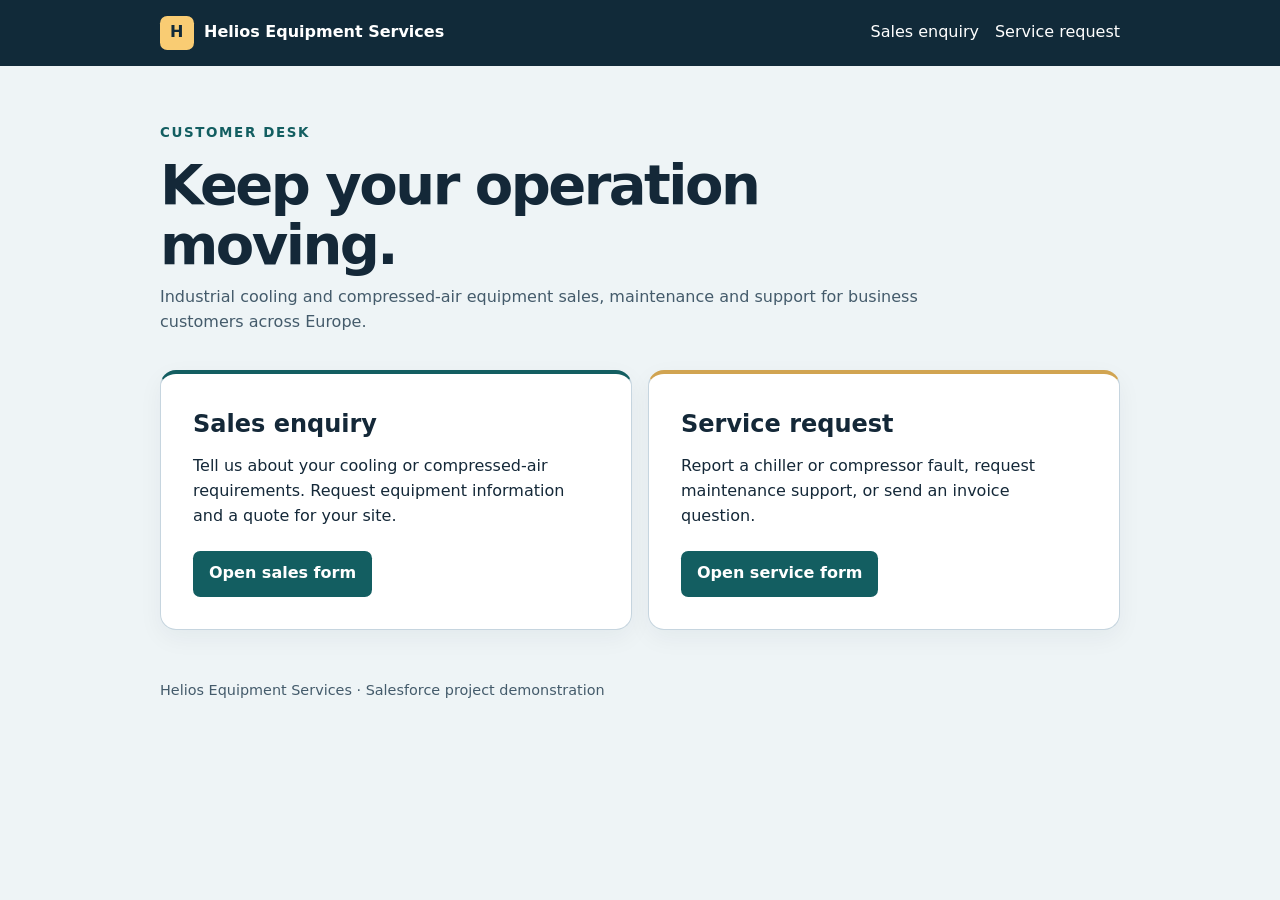
<file: index.html>
<!doctype html>
<html lang="en">
<head>
  <meta charset="utf-8">
  <meta name="viewport" content="width=device-width, initial-scale=1">
  <title>Equipment enquiries and support | Helios Equipment Services</title>
  <link rel="stylesheet" href="style.css">
</head>
<body>
  <header class="masthead"><div class="wrap bar">
    <a class="brand" href="index.html"><span aria-hidden="true">H</span>Helios Equipment Services</a>
    <nav aria-label="Customer services"><a href="sales.html">Sales enquiry</a><a href="service.html">Service request</a></nav>
  </div></header>
  <main class="wrap">
    <div class="hero"><p class="eyebrow">Customer desk</p><h1>Keep your operation moving.</h1><p>Industrial cooling and compressed-air equipment sales, maintenance and support for business customers across Europe.</p></div>
    <div class="grid cards"><article class="card"><h2>Sales enquiry</h2><p>Tell us about your cooling or compressed-air requirements. Request equipment information and a quote for your site.</p><a class="button" href="sales.html">Open sales form</a></article><article class="card"><h2>Service request</h2><p>Report a chiller or compressor fault, request maintenance support, or send an invoice question.</p><a class="button" href="service.html">Open service form</a></article></div>
  </main>
  <footer class="wrap">Helios Equipment Services · Salesforce project demonstration</footer>
</body>
</html>
</file>
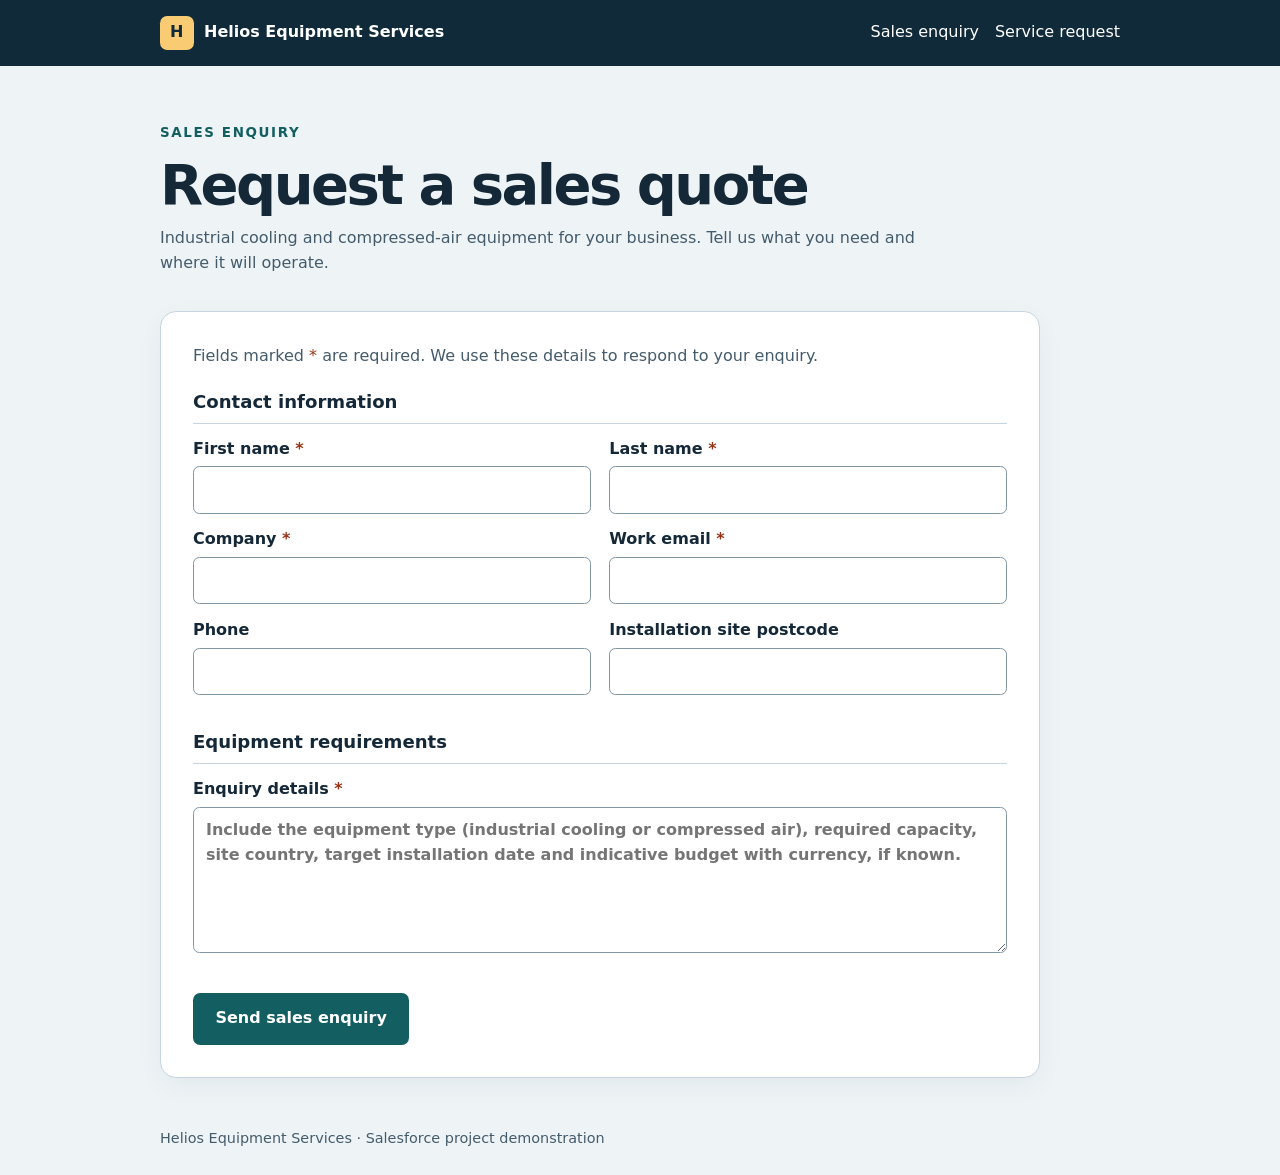
<file: sales.html>
<!doctype html>
<html lang="en">
<head>
  <meta charset="utf-8">
  <meta name="viewport" content="width=device-width, initial-scale=1">
  <title>Request a sales quote | Helios Equipment Services</title>
  <link rel="stylesheet" href="style.css">
</head>
<body>
  <header class="masthead"><div class="wrap bar">
    <a class="brand" href="index.html"><span aria-hidden="true">H</span>Helios Equipment Services</a>
    <nav aria-label="Customer services"><a href="sales.html">Sales enquiry</a><a href="service.html">Service request</a></nav>
  </div></header>
  <main class="wrap">
    <div class="hero"><p class="eyebrow">Sales enquiry</p><h1>Request a sales quote</h1><p>Industrial cooling and compressed-air equipment for your business. Tell us what you need and where it will operate.</p></div>
    <form class="card" method="post" action="https://webto.salesforce.com/servlet/servlet.WebToLead?encoding=UTF-8&amp;orgId=00DgK00000bWffT" accept-charset="UTF-8">
      <input type="hidden" name="oid" value="00DgK00000bWffT">
      <input type="hidden" name="retURL" value="https://samin-bjit-10.github.io/hes-intake/submitted.html">
      <input type="hidden" name="lead_source" value="Web">
      <p class="muted">Fields marked <span class="required">*</span> are required. We use these details to respond to your enquiry.</p>
      <fieldset><legend>Contact information</legend><div class="grid">
      <label>First name <span class="required">*</span><input type="text" name="first_name" required maxlength="40" autocomplete="given-name"></label>
      <label>Last name <span class="required">*</span><input type="text" name="last_name" required maxlength="80" autocomplete="family-name"></label>
      <label>Company <span class="required">*</span><input type="text" name="company" required maxlength="80" autocomplete="organization"></label>
      <label>Work email <span class="required">*</span><input type="email" name="email" required maxlength="80" autocomplete="email"></label>
      <label>Phone<input type="tel" name="phone" maxlength="40" autocomplete="tel"></label>
      <label>Installation site postcode<input type="text" name="zip" maxlength="20" autocomplete="postal-code"></label>
    </div></fieldset>
    <fieldset><legend>Equipment requirements</legend>
      <label>Enquiry details <span class="required">*</span><textarea name="description" rows="5" maxlength="3000" required placeholder="Include the equipment type (industrial cooling or compressed air), required capacity, site country, target installation date and indicative budget with currency, if known."></textarea></label>
    </fieldset>
      <input type=hidden name='captcha_settings' value='{"keyname":"HES_Web_Forms","fallback":"true","orgId":"00DgK00000bWffT","ts":""}'>
<div class="g-recaptcha" data-sitekey="6LcyEhsuAAAAAMM-GUgTi5Av34rpDOwtF5t5TWei"></div>
      <button type="submit">Send sales enquiry</button>
    </form>
    <script src="https://www.google.com/recaptcha/api.js"></script>
<script>
 function timestamp() { var response = document.getElementById("g-recaptcha-response"); if (response == null || response.value.trim() == "") {var elems = JSON.parse(document.getElementsByName("captcha_settings")[0].value);elems["ts"] = JSON.stringify(new Date().getTime());document.getElementsByName("captcha_settings")[0].value = JSON.stringify(elems); } } setInterval(timestamp, 500); 
</script>
  </main>
  <footer class="wrap">Helios Equipment Services · Salesforce project demonstration</footer>
</body>
</html>
</file>
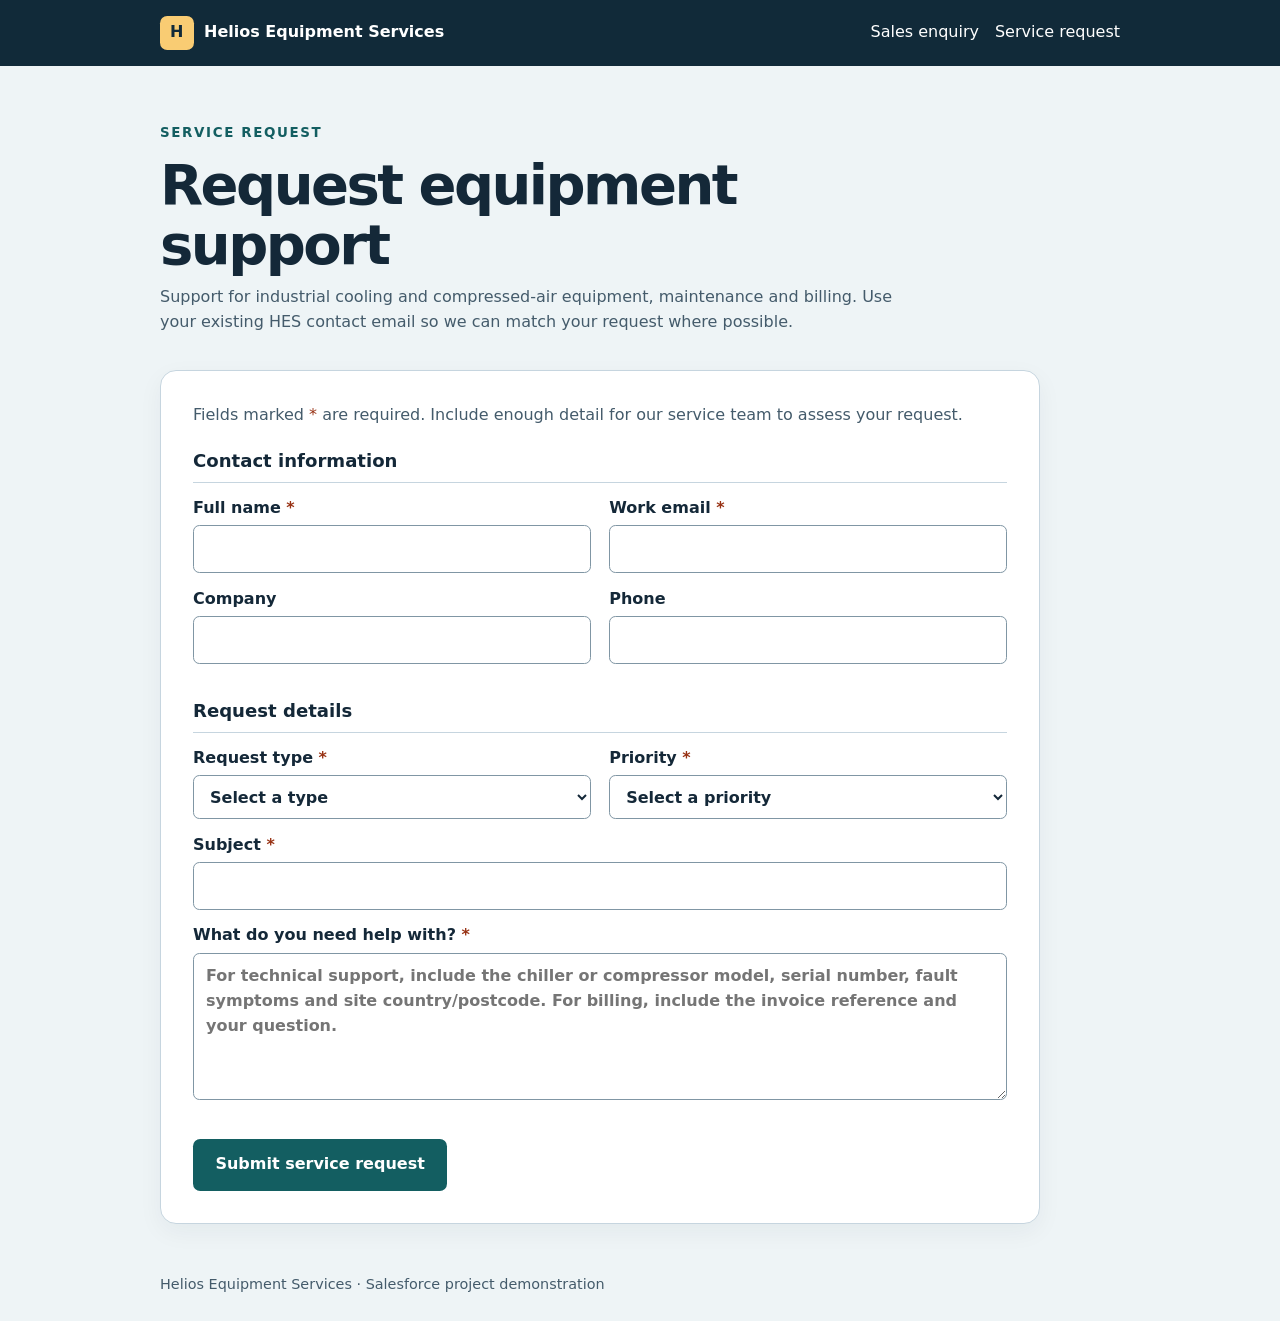
<file: service.html>
<!doctype html>
<html lang="en">
<head>
  <meta charset="utf-8">
  <meta name="viewport" content="width=device-width, initial-scale=1">
  <title>Request equipment support | Helios Equipment Services</title>
  <link rel="stylesheet" href="style.css">
</head>
<body>
  <header class="masthead"><div class="wrap bar">
    <a class="brand" href="index.html"><span aria-hidden="true">H</span>Helios Equipment Services</a>
    <nav aria-label="Customer services"><a href="sales.html">Sales enquiry</a><a href="service.html">Service request</a></nav>
  </div></header>
  <main class="wrap">
    <div class="hero"><p class="eyebrow">Service request</p><h1>Request equipment support</h1><p>Support for industrial cooling and compressed-air equipment, maintenance and billing. Use your existing HES contact email so we can match your request where possible.</p></div>
    <form class="card" method="post" action="https://webto.salesforce.com/servlet/servlet.WebToCase?encoding=UTF-8&amp;orgId=00DgK00000bWffT" accept-charset="UTF-8">
      <input type="hidden" name="orgid" value="00DgK00000bWffT">
      <input type="hidden" name="retURL" value="https://samin-bjit-10.github.io/hes-intake/submitted.html">
      <input type="hidden" name="origin" value="Web">
      <p class="muted">Fields marked <span class="required">*</span> are required. Include enough detail for our service team to assess your request.</p>
      <fieldset><legend>Contact information</legend><div class="grid">
      <label>Full name <span class="required">*</span><input type="text" name="name" required maxlength="80" autocomplete="name"></label>
      <label>Work email <span class="required">*</span><input type="email" name="email" required maxlength="80" autocomplete="email"></label>
      <label>Company<input type="text" name="company" maxlength="80" autocomplete="organization"></label>
      <label>Phone<input type="tel" name="phone" maxlength="40" autocomplete="tel"></label>
    </div></fieldset>
    <fieldset><legend>Request details</legend><div class="grid">
      <label>Request type <span class="required">*</span><select name="recordType" required>
        <option value="">Select a type</option><option value="012gK000006RKon">Technical support</option><option value="012gK000006RKs1">Billing enquiry</option>
      </select></label>
      <label>Priority <span class="required">*</span><select name="priority" required>
        <option value="">Select a priority</option><option value="High">High — equipment down or work stopped</option><option value="Medium">Medium — work is affected</option><option value="Low">Low — general enquiry</option>
      </select></label></div>
      <label>Subject <span class="required">*</span><input type="text" name="subject" required maxlength="80"></label>
      <label>What do you need help with? <span class="required">*</span><textarea name="description" rows="5" maxlength="4000" required placeholder="For technical support, include the chiller or compressor model, serial number, fault symptoms and site country/postcode. For billing, include the invoice reference and your question."></textarea></label>
    </fieldset>
      <input type="hidden" name="captcha_settings" value='{"keyname":"HES_Web_Forms","fallback":"true","orgId":"00DgK00000bWffT","ts":""}'>
<div class="g-recaptcha" data-sitekey="6LcyEhsuAAAAAMM-GUgTi5Av34rpDOwtF5t5TWei"></div>
      <button type="submit">Submit service request</button>
    </form>
    <script src="https://www.google.com/recaptcha/api.js"></script>
<script>
 function timestamp() { var response = document.getElementById("g-recaptcha-response"); if (response == null || response.value.trim() == "") {var elems = JSON.parse(document.getElementsByName("captcha_settings")[0].value);elems["ts"] = JSON.stringify(new Date().getTime());document.getElementsByName("captcha_settings")[0].value = JSON.stringify(elems); } } setInterval(timestamp, 500); 
</script>
  </main>
  <footer class="wrap">Helios Equipment Services · Salesforce project demonstration</footer>
</body>
</html>
</file>
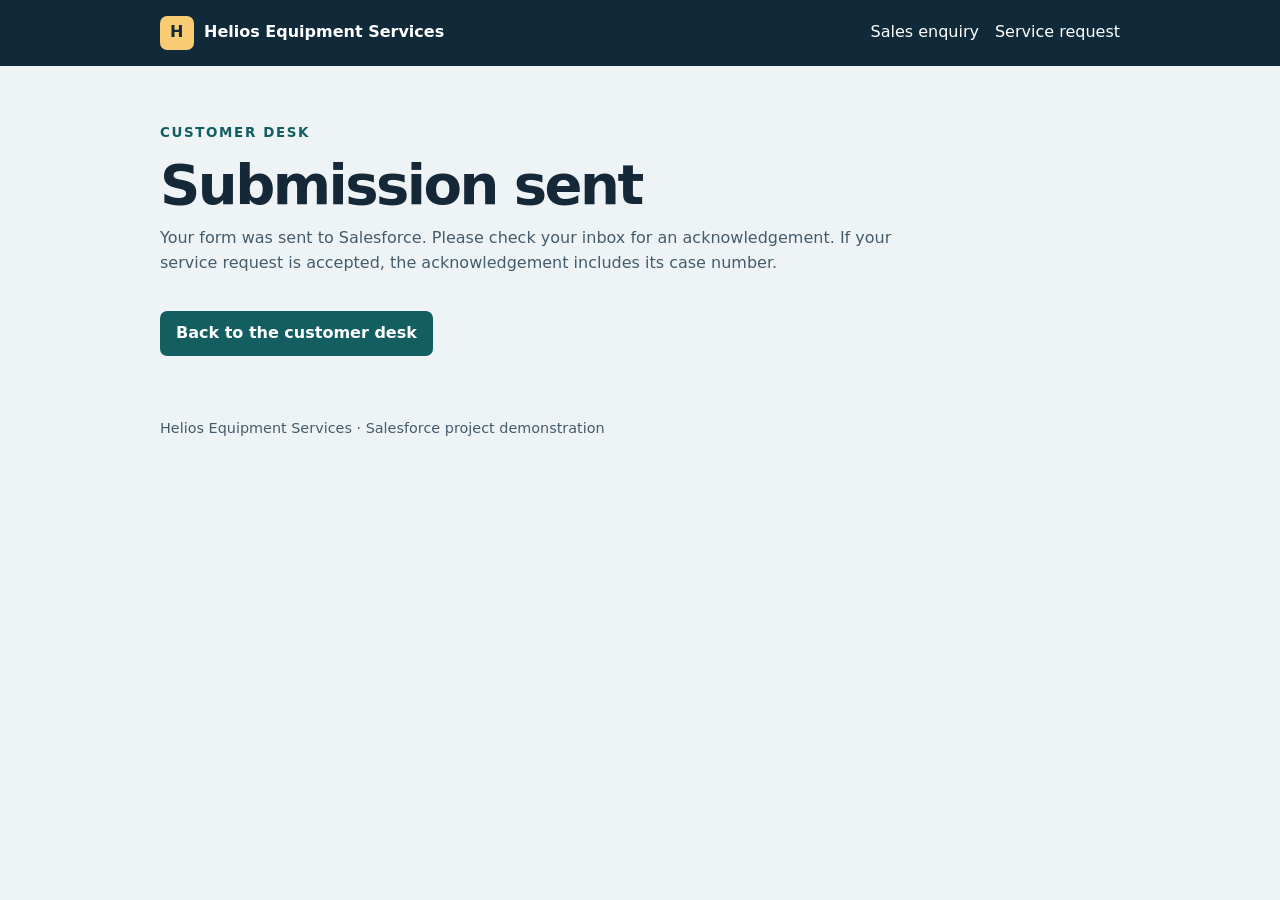
<file: submitted.html>
<!doctype html>
<html lang="en">
<head>
  <meta charset="utf-8">
  <meta name="viewport" content="width=device-width, initial-scale=1">
  <title>Submission sent | Helios Equipment Services</title>
  <link rel="stylesheet" href="style.css">
</head>
<body>
  <header class="masthead"><div class="wrap bar">
    <a class="brand" href="index.html"><span aria-hidden="true">H</span>Helios Equipment Services</a>
    <nav aria-label="Customer services"><a href="sales.html">Sales enquiry</a><a href="service.html">Service request</a></nav>
  </div></header>
  <main class="wrap">
    <div class="hero"><p class="eyebrow">Customer desk</p><h1>Submission sent</h1><p>Your form was sent to Salesforce. Please check your inbox for an acknowledgement. If your service request is accepted, the acknowledgement includes its case number.</p></div>
    <p><a class="button" href="index.html">Back to the customer desk</a></p>
  </main>
  <footer class="wrap">Helios Equipment Services · Salesforce project demonstration</footer>
</body>
</html>
</file>
<file: style.css>
:root{color-scheme:light;--ink:#142838;--muted:#445b6b;--line:#c6d5df;--accent:#135e61;--paper:#fff;--background:#eef4f6}
*{box-sizing:border-box}
body{margin:0;font:16px/1.55 system-ui,sans-serif;color:var(--ink);background:var(--background)}
.wrap{width:min(960px,calc(100% - 2rem));margin-inline:auto}
.masthead{background:#112a39;color:white}
.bar{display:flex;justify-content:space-between;align-items:center;flex-wrap:wrap;gap:.8rem;padding:1rem 0}
.brand,.bar nav a{color:white;text-decoration:none}
.brand{display:inline-flex;align-items:center;gap:.65rem;font-weight:750}
.brand span{display:grid;place-items:center;width:2.1rem;height:2.1rem;border-radius:.45rem;background:#f9cc73;color:#112a39}
nav{display:flex;gap:1rem;flex-wrap:wrap}
nav a:hover{text-decoration:underline}
.hero{padding:2.9rem 0 1.5rem;max-width:43rem}
.eyebrow{color:var(--accent);font-size:.84rem;letter-spacing:.12em;text-transform:uppercase;font-weight:750}
h1,h2,p{margin:0 0 .7rem}
h1{font-size:clamp(2rem,6vw,3.5rem);line-height:1.06;letter-spacing:-.045em}
.hero>p:last-child,.muted,footer{color:var(--muted)}
.card{border:1px solid var(--line);border-radius:1rem;background:var(--paper);padding:clamp(1rem,4vw,2rem)}
.grid{display:grid;grid-template-columns:repeat(2,minmax(0,1fr));gap:0 1.15rem}
.cards{gap:1rem}
fieldset{margin:1.2rem 0;padding:0;border:0;min-width:0}
legend{width:100%;margin-bottom:.8rem;padding:0 0 .45rem;border-bottom:1px solid var(--line);font-size:1.13rem;font-weight:750}
label{display:block;margin:0 0 .85rem;font-weight:650}
.required{color:#983214}
input,select,textarea{display:block;width:100%;margin-top:.3rem;padding:.65rem .75rem;border:1px solid #8096a4;border-radius:.4rem;background:white;color:var(--ink);font:inherit}
textarea{resize:vertical}
button,.button{display:inline-block;background:var(--accent);color:white;border:0;border-radius:.45rem;padding:.65rem 1rem;font:inherit;font-weight:700;text-decoration:none;cursor:pointer}
button:hover,.button:hover{background:#0c4548}
:focus-visible{outline:3px solid #99620c;outline-offset:3px}
.g-recaptcha{margin-bottom:1rem}
footer{padding:1.6rem 0;font-size:.9rem}
@media(max-width:610px){.grid{grid-template-columns:1fr}.hero{padding-top:2rem}}

main.wrap{padding-bottom:1.5rem}
.hero{max-width:48rem;padding-top:3.6rem}
.card{box-shadow:0 8px 24px rgb(17 42 57 / 5%)}
.cards .card{padding:2rem;display:flex;flex-direction:column;align-items:flex-start}
.cards .card p{flex:1;margin-bottom:1.4rem}
.cards .card:first-child{border-top:4px solid var(--accent)}
.cards .card:last-child{border-top:4px solid #d1a451}
form.card{max-width:880px}
button[type=submit]{padding:.85rem 1.4rem;margin-top:.4rem}
input:hover,select:hover,textarea:hover{border-color:var(--accent)}
@media(max-width:610px){.hero{padding-top:2.2rem}.brand{font-size:.95rem}.cards .card{padding:1.4rem}}
</file>
